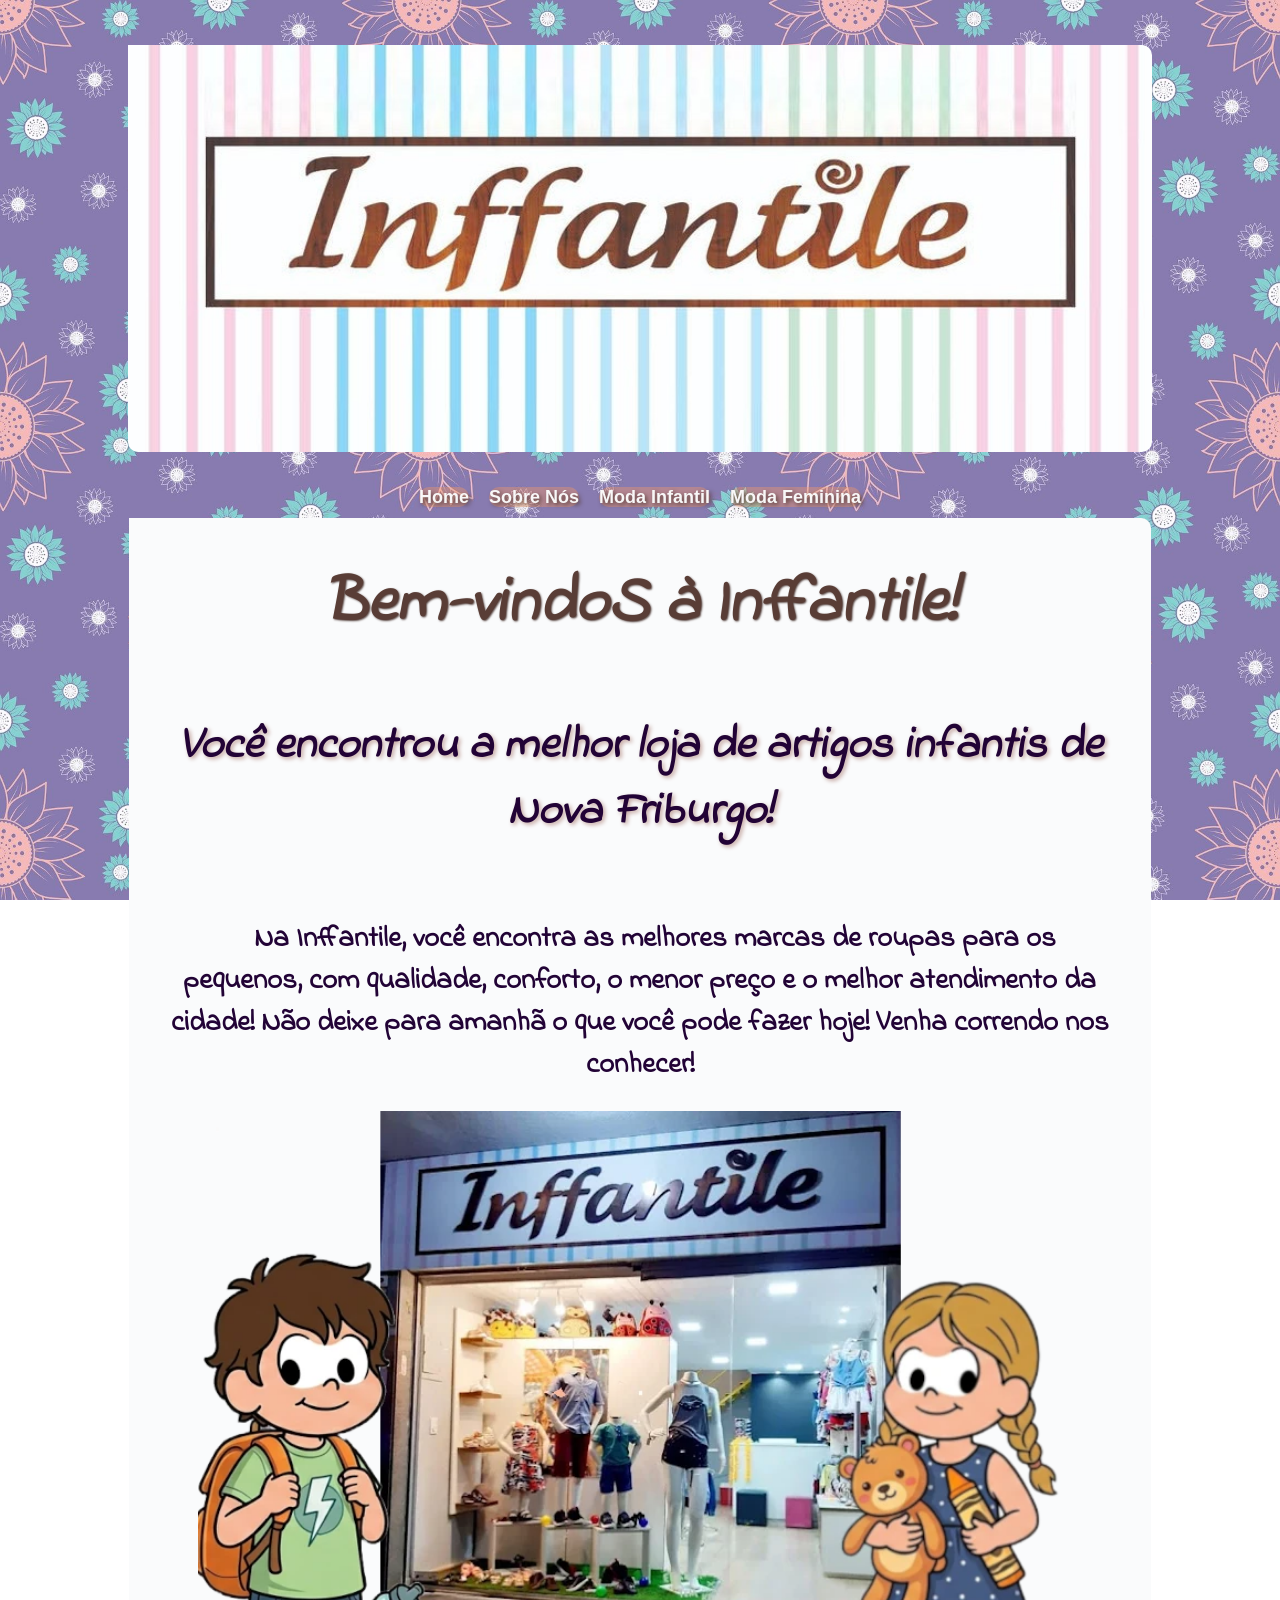
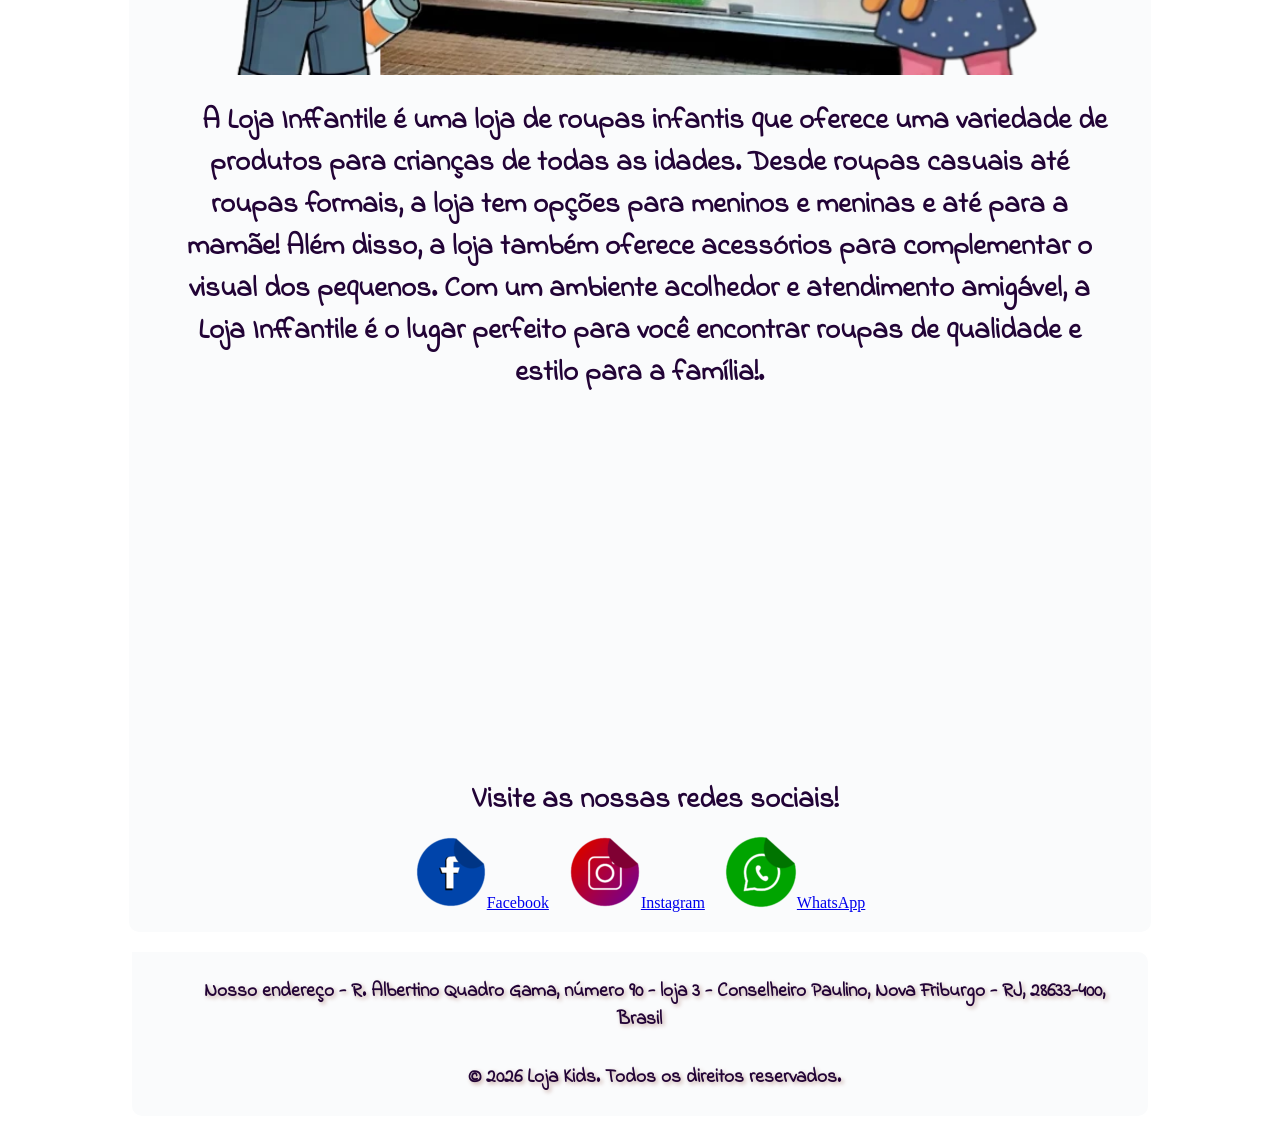
<file: index.html>
<!DOCTYPE html>
<html lang="pt-br">
    <head>
    <meta charset="UTF-8">
    <meta name="viewport" content="width=device-width, initial-scale=1.0">
    <link rel="stylesheet" href="Style/style.css">
    <link rel="shortcut icon" href="./Imagens/favicon.jpg" type="image/x-icon">

    <title>Inffantile Loja Kids</title>
    </head>
    
    <body>
        <header>
            <img src="./Imagens/infantille_bannerwide.jpg" alt="Banner Inffantile" height="82%" width="86%" style="display: block; padding:0px; margin: 0 auto; border-radius: 0px 10px 10px 10px;">
        </header>

        <nav class="navbar">
            <ul>
                <li><a href="index.html">Home</a></li>
                <li><a href="inffantilesobre.html">Sobre Nós</a></li>
                <li><a href="inffantileinfantil.html">Moda Infantil</a></li>
                <li><a href="inffantilefeminina.html">Moda Feminina</a></li>
            </ul>
        </nav>

        <main>
            <h1>
                Bem-vindoS à Inffantile!
            </h1>
        
            <h2>
                Você encontrou a melhor loja de artigos infantis de Nova Friburgo!
            </h2>

            <p>
                Na Inffantile, você encontra as melhores marcas de roupas para os pequenos, com qualidade, conforto, o menor preço e o melhor atendimento da cidade! Não deixe para amanhã o que você pode fazer hoje! Venha correndo nos conhecer!
            </p>

            <div class="container"><img src="./Fotos/infaloja1.webp" width="90%" height="90%" style="display: block; padding:10px; margin: 0 auto; border-radius: 20px;" alt="Foto da loja Inffantile" alt="Centro"></div>

            <p>
                A Loja Inffantile é uma loja de roupas infantis que oferece uma variedade de produtos para crianças de todas as idades. Desde roupas casuais até roupas formais, a loja tem opções para meninos e meninas e até para a mamãe! Além disso, a loja também oferece acessórios para complementar o visual dos pequenos. Com um ambiente acolhedor e atendimento amigável, a Loja Inffantile é o lugar perfeito para você encontrar roupas de qualidade e estilo para a família!.
            </p>

            <div class="video">
                <iframe width="560" height="315" src="https://www.youtube.com/embed/gsMW98FMUJ4" title="GIRO NA FEPRO - INFFANTILE" frameborder="0" allow="accelerometer; autoplay; clipboard-write; encrypted-media; gyroscope; picture-in-picture; web-share" referrerpolicy="strict-origin-when-cross-origin" allowfullscreen=""></iframe>
            </div>

            <p>
                Visite as nossas redes sociais!
            </p>

            <ul class="lista-horizontal">
                <li> <img src="./Imagens/facebook_109862.png" alt=""><a target="_blank" href="https://www.facebook.com/priscila.fabulosakids/?utm_source=ig&amp;utm_medium=social&amp;utm_content=link_in_bio&amp;fbclid=PAZXh0bgNhZW0CMTEAc3J0YwZhcHBfaWQPNTY3MDY3MzQzMzUyNDI3AAGn6FZ3ri74oJneBn3obhAsHiG3uU_cmmT-feMdcYtTDhnrrLf6g2EbUWNn8xQ_aem_6wrNpDz1pK7ffFsp9BUPiw">Facebook</a></li>
                <li><img src="./Imagens/instagam_109863.png" alt=""><a target="_blank" href="https://www.instagram.com/inffantile/"">Instagram</a></li>
                <li><img src="./Imagens/whatsapp_109861.png" alt=""><a target="_blank" href="https://wa.me/5521993163118?text=Olá%20Inffantile!%20Gostaria%20de%20saber%20mais%20sobre%20os%20produtos%20e%20promoções.%20Obrigado!">WhatsApp</a></li>
            </ul>
        
        </main>

    </body>

    <footer>
        <p>
            Nosso endereço - R. Albertino Quadro Gama, número 90 - loja 3 - Conselheiro Paulino, Nova Friburgo - RJ, 28633-400, Brasil 
        </p>
        
        <p> 
            © 2026 Loja Kids. Todos os direitos reservados.
        </p>
    </footer>

</html>
</file>
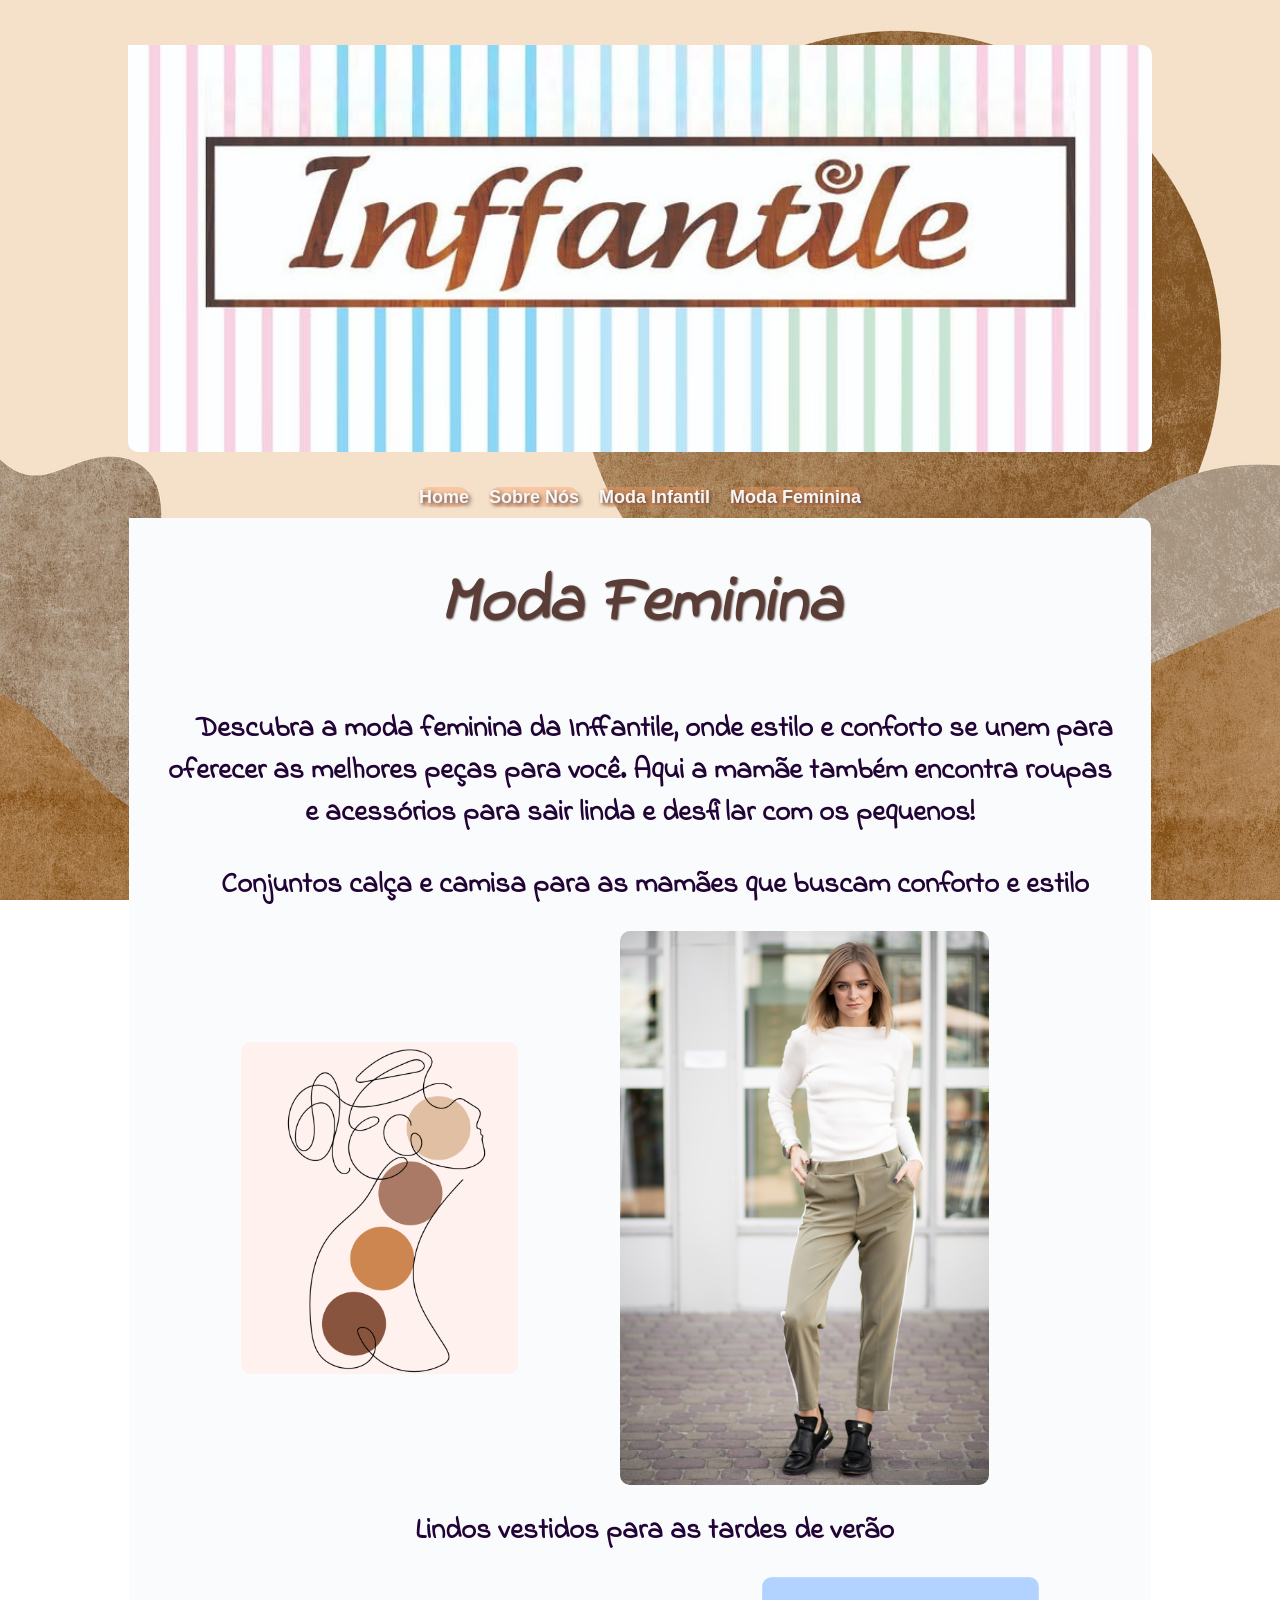
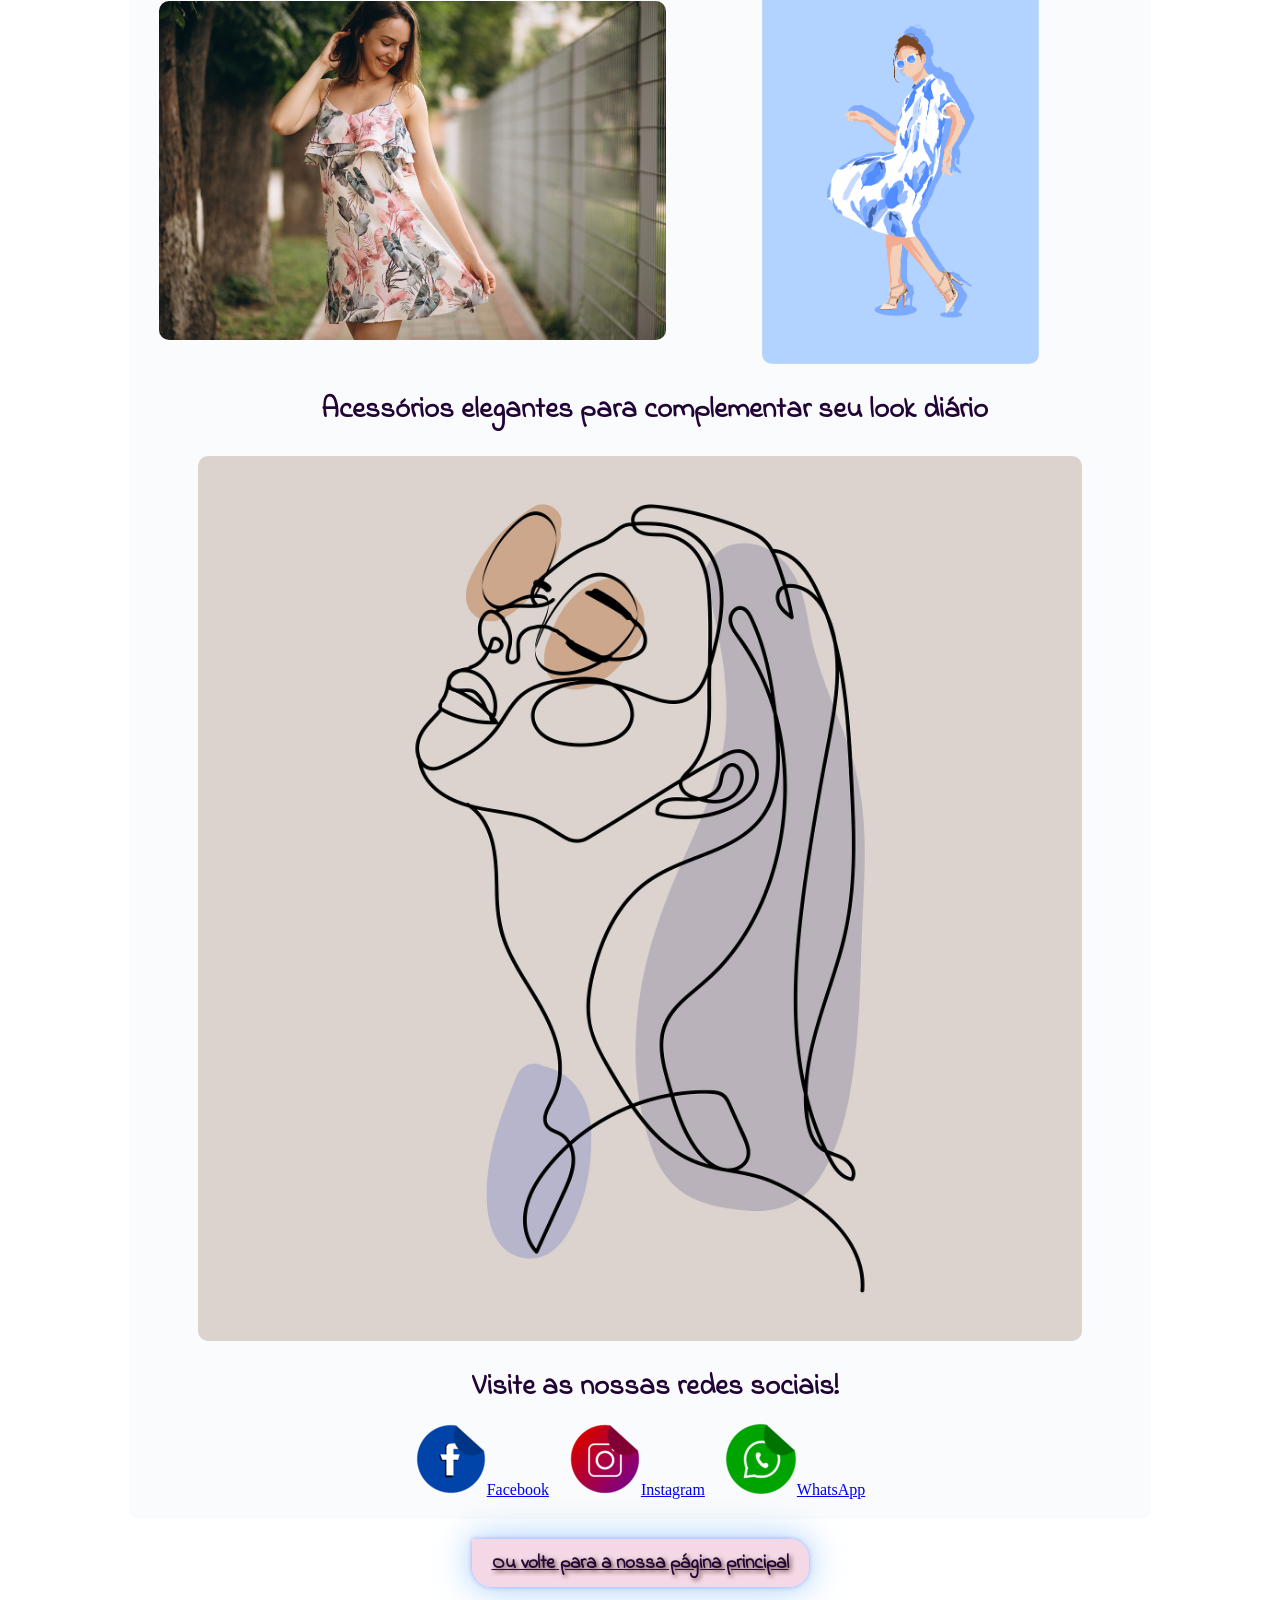
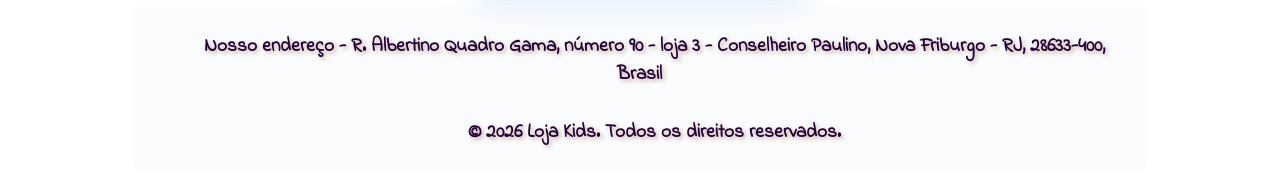
<file: inffantilefeminina.html>
<!DOCTYPE html>
<html lang="pt-br">
    <head>
    <meta charset="UTF-8">
    <meta name="viewport" content="width=device-width, initial-scale=1.0">
    <link rel="stylesheet" href="Style/style.css">
    <link rel="shortcut icon" href="./Imagens/favicon.jpg" type="image/x-icon">
    
    <title>Inffantile Moda Feminina</title>
    
    <style>
        body {background-image: url("./Imagens/biancavandijk-boho-7427541_1920.jpg");
        background-size: cover;
        background-attachment: fixed;
        padding: 10px;
        border-radius: 20px;
        max-width: 1400px;
        margin: 0 auto; /* Centraliza a página horizontalmente */
        min-width: 320px; /* Garante que a página seja legível em telas menores */
    }

        header {
        display: flex;
        justify-content: center;
        align-items: center;
        background-image: none;
        /*background: linear-gradient(to left, #F2CEDF, #c2e7f0, #F2CEDF);
        padding: 0px;
        border-radius: 50px;
        margin: 15px;*/
    }

    </style>

    </head>
    
    <body>
        <header>
            <img src="./Imagens/infantille_bannerwide.jpg" alt="Banner Inffantile" height="82%" width="86%" style="display: block; padding:0px; margin: 0 auto; border-radius: 0px 10px 10px 10px;">
        </header>

        <nav class="navbar">
            <ul>
                <li><a href="index.html">Home</a></li>
                <li><a href="inffantilesobre.html">Sobre Nós</a></li>
                <li><a href="inffantileinfantil.html">Moda Infantil</a></li>
                <li><a href="inffantilefeminina.html">Moda Feminina</a></li>
            </ul>
        </nav>

        <main>
            <h1>
                Moda Feminina
            </h1>
            
            <p>
                Descubra a moda feminina da Inffantile, onde estilo e conforto se unem para oferecer as melhores peças para você. Aqui a mamãe também encontra roupas e acessórios para sair linda e desfilar com os pequenos!
            </p>

            <p>Conjuntos calça e camisa para as mamães que buscam conforto e estilo</p>

            <div class="roupasmeninos">
                <div class="fiximagecontainer" id="fpf1">
                <img src="./Imagens/hardae-silhouette-7131109_1920.png" width="60%" height="auto" style="display: inline-block; padding:10px; margin: 0 auto; border-radius: 20px; position: relative ;" alt="Fig1">
                </div>

                <div class="fiximagecontainer" id="fpf2">
                <img src="./Fotos/girl.jpg" width="80%" height="auto" style="display: inline-block; padding:10px; margin: 0 auto; margin-left: -13%; border-radius: 20px; position: relative ;" alt="Foto feminina 1">
                </div>
            </div>

            <p>
                Lindos vestidos para as tardes de verão
            </p>

            <div class="roupasmeninos">
                <div class="fiximagecontainer" id="fpf1">
                <img src="./Fotos/portrait-happy-woman-smiling.jpg" width="110%" height="auto" style="display: inline-block; padding:10px; margin: 0 auto; border-radius: 20px; position: relative ;" alt="Fig1">
                </div>

                <div class="fiximagecontainer" id="fpf2">
                <img src="./Imagens/myrandomarts-woman-7411414_1920.png" width="60%" height="auto" style="display: inline-block; padding:10px; margin: 0 auto; margin: left 0;; border-radius: 20px; position: relative ;" alt="Foto feminina 1">
                </div>
            </div>

            <p>Acessórios elegantes para complementar seu look diário</p>

            <div class="roupasmeninos">
                <img src="./Imagens/biancavandijk-woman-7835587_1920.jpg" width="90%" height="90%" style="display: block; padding:10px; margin: 0 auto; border-radius: 20px;" alt="Foto da loja Inffantile" alt="Centro">
            </div>


            <p>Visite as nossas redes sociais!</p>
        
            <ul class="lista-horizontal">
                <li> <img src="./Imagens/facebook_109862.png" alt=""><a target="_blank" href="https://www.facebook.com/priscila.fabulosakids/?utm_source=ig&amp;utm_medium=social&amp;utm_content=link_in_bio&amp;fbclid=PAZXh0bgNhZW0CMTEAc3J0YwZhcHBfaWQPNTY3MDY3MzQzMzUyNDI3AAGn6FZ3ri74oJneBn3obhAsHiG3uU_cmmT-feMdcYtTDhnrrLf6g2EbUWNn8xQ_aem_6wrNpDz1pK7ffFsp9BUPiw">Facebook</a></li>
                <li><img src="./Imagens/instagam_109863.png" alt=""><a target="_blank" href="https://www.instagram.com/inffantile/">Instagram</a></li>
                <li><img src="./Imagens/whatsapp_109861.png" alt=""><a target="_blank" href="https://wa.me/5522997038932?text=Olá%20Inffantile!%20Gostaria%20de%20saber%20mais%20sobre%20os%20produtos%20e%20promoções.%20Obrigado!">WhatsApp</a></li>
            </ul>

        </main>
         
        <div class="voltar">
            <a href="index.html">Ou volte para a nossa página principal</a>
        </div>
    
    </body>


    <footer>
        <p>
            Nosso endereço - R. Albertino Quadro Gama, número 90 - loja 3 - Conselheiro Paulino, Nova Friburgo - RJ, 28633-400, Brasil 
        </p>
        
        <p> 
            © 2026 Loja Kids. Todos os direitos reservados.
        </p>
    </footer>

</html>
</file>
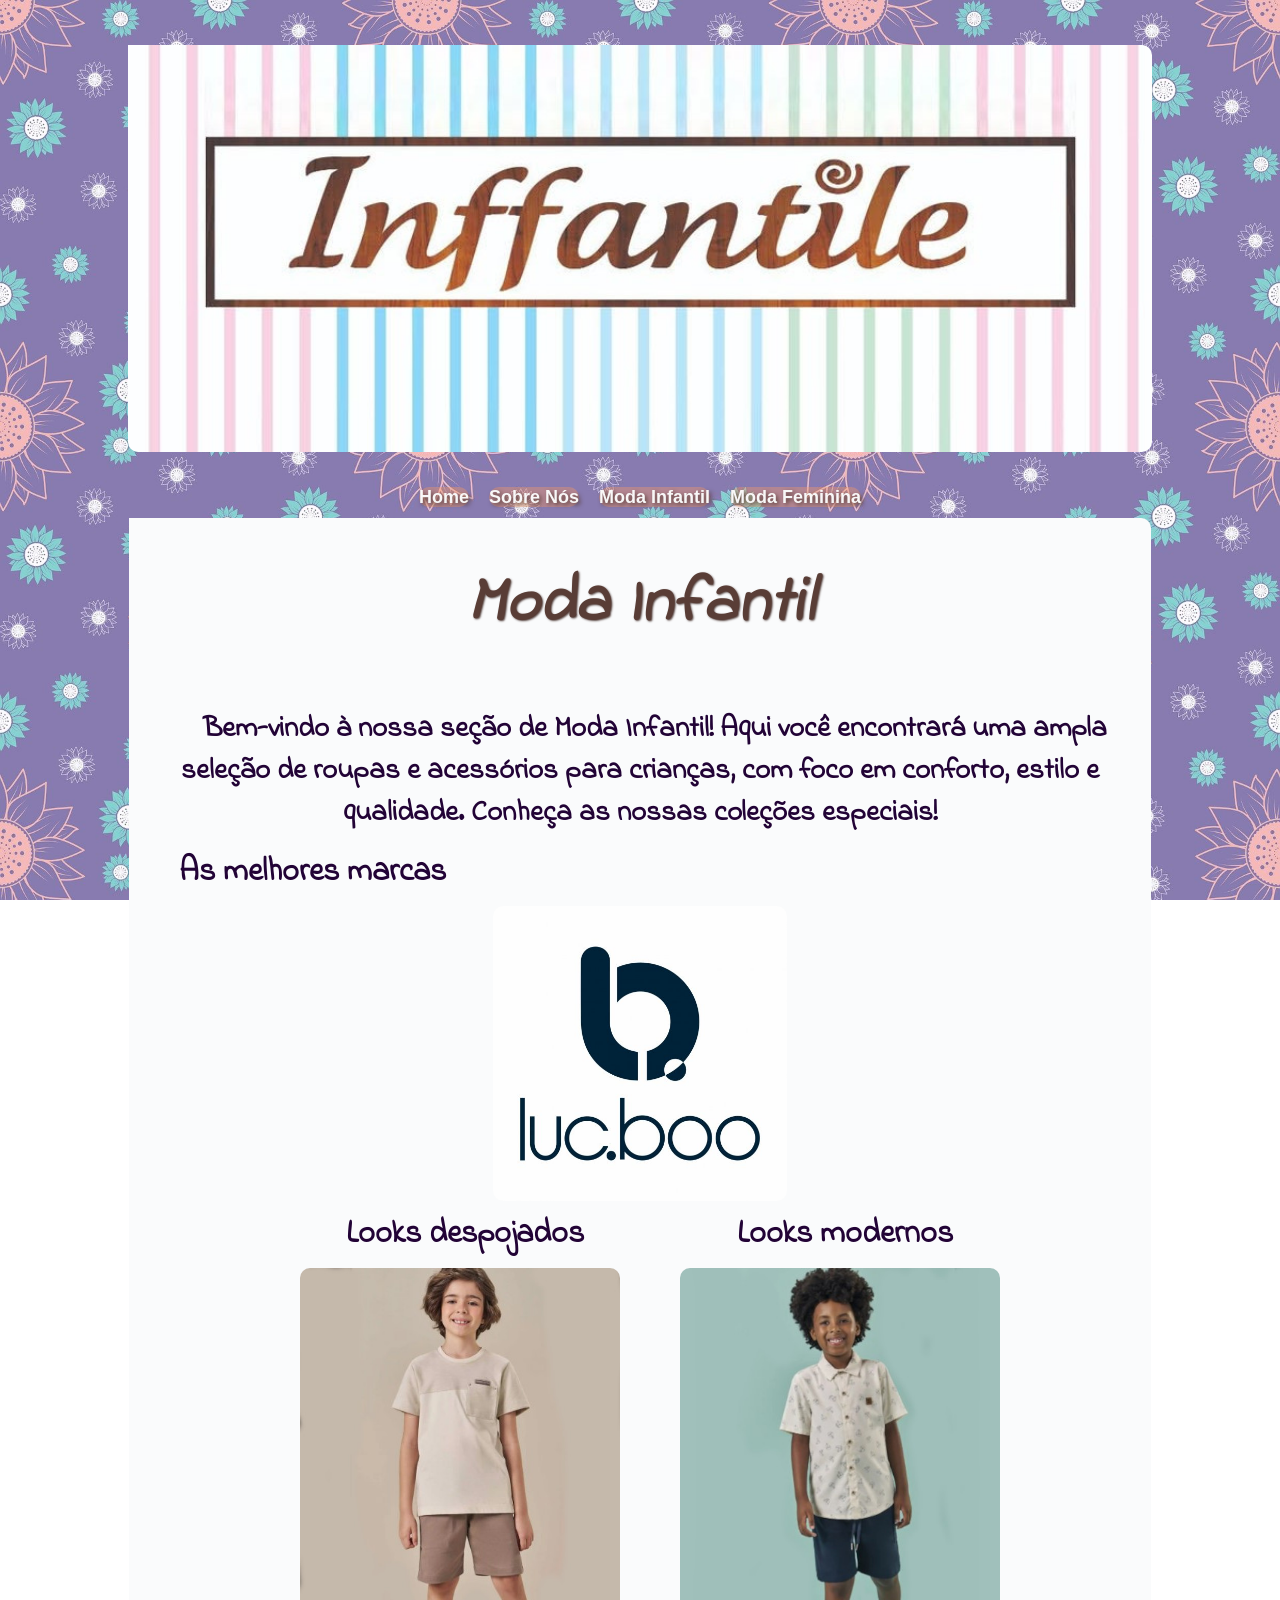
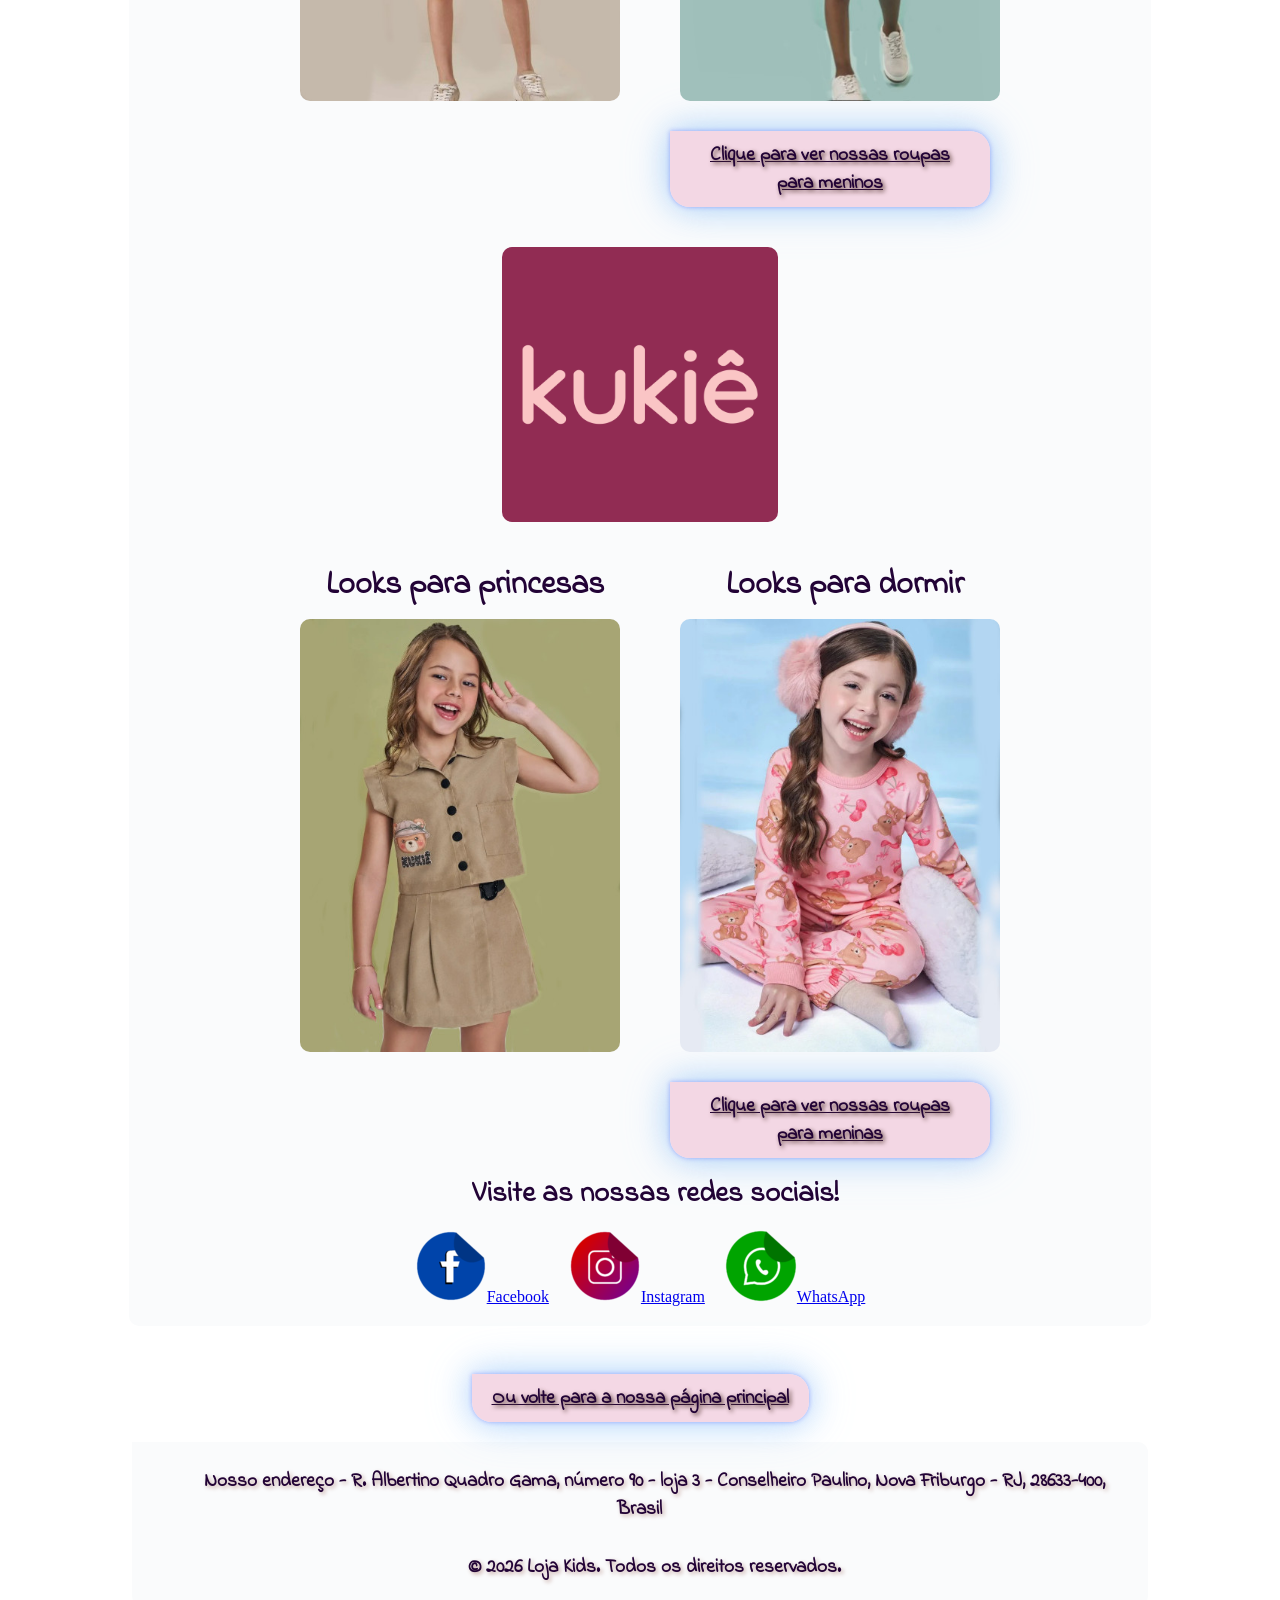
<file: inffantileinfantil.html>
<!DOCTYPE html>
<html lang="pt-br">
    <head>
    <meta charset="UTF-8">
    <meta name="viewport" content="width=device-width, initial-scale=1.0">
    <link rel="stylesheet" href="Style/style.css">
    <link rel="shortcut icon" href="./Imagens/favicon.jpg" type="image/x-icon">
    
    <title>Inffantile Moda Infantil</title>
    </head>

    <body>
        <header>
            <img src="./Imagens/infantille_bannerwide.jpg" alt="Banner Inffantile" height="82%" width="86%" style="display: block; padding:0px; margin: 0 auto; border-radius: 0px 10px 10px 10px;">
        </header>

        <nav class="navbar">
            <ul>
                <li><a href="index.html">Home</a></li>
                <li><a href="inffantilesobre.html">Sobre Nós</a></li>
                <li><a href="inffantileinfantil.html">Moda Infantil</a></li>
                <li><a href="inffantilefeminina.html">Moda Feminina</a></li>
            </ul>
        </nav>

        <main>
            <h1>
                Moda Infantil
            </h1>
            
            <p>
                Bem-vindo à nossa seção de Moda Infantil! Aqui você encontrará uma ampla seleção de roupas e acessórios para crianças, com foco em conforto, estilo e qualidade. Conheça as nossas coleções especiais!
            </p>

            <p class="paragrafosemindentacao">
                    As melhores marcas
            </p>
            
            <div class="fiximagecontainer" id="fpi1">
                <img src="./Imagens/luc_boo_logo.jpg" width="30%" height="auto" style="display: inline-block; padding:10px; margin: 0 auto; border-radius: 20px; position: relative ;" alt="Foto do logo da marca Luc Boo">
            </div>

            <div class="roupasmeninos">

                <div class="hoverimagecontainer" id="hpi1">
                    <p class="paragrafosemindentacao">
                        Looks despojados
                    </p>

                    <div class="img-wrapper">
                        <img src="./Fotos/lucboomenino1.jpg" width="30%" height="auto" style="display: flex; padding:10px; margin: 0 auto; position:  50%; border-radius: 20px;" alt="Foto do produto 1" class="imagedefault">
                        <img src="./Fotos/lucboomeninoroupa1.jpg" width="30%" height="auto" alt="Foto do produto 1" class="imagehover">
                    </div>
                </div>

                <div class="hoverimagecontainer" id="hpi2">
                    <p class="paragrafosemindentacao">
                        Looks modernos
                    </p>

                    <div class="img-wrapper">
                        <img src="./Fotos/lucboomenino2.jpg" width="30%" height="auto" style="display: flex; padding:10px; margin: 0 auto; position:  50%; border-radius: 20px;" alt="Foto do produto 1" class="imagedefault">
                        <img src="./Fotos/lucboomeninoroupa2.jpg" width="30%" height="auto" alt="Foto do produto 1" class="imagehover">
                    </div>
                    <div class="voltar">
                        <a target="_blank" href="https://www.instagram.com/s/aGlnaGxpZ2h0OjE4MDcwOTY4MzEzMTkwNTE0?story_media_id=2319930296827156939_7723949174&igsh=bHphdGp0OGlla2Zx">Clique para ver nossas roupas para meninos</a>
                    </div>

                </div>

            </div>
                <div class="fiximagecontainer" id="fpi1">
                <img src="./Imagens/kukielogo.png" width="28%" height="auto" style="display: inline-block; padding:10px; margin: 0 auto; margin-top: 30px; margin-bottom: 30px; border-radius: 20px; position: relative ;" alt="Foto do logo da marca Luc Boo">
            </div>

                <div class="roupasmeninos">

                <div class="hoverimagecontainer" id="hpi3">
                    <p class="paragrafosemindentacao">
                        Looks para princesas
                    </p>

                    <div class="img-wrapper">
                        <img src="./Fotos/kukimenina1.jpg" width="30%" height="auto" style="display: flex; padding:10px; margin: 0 auto; position:  50%; border-radius: 20px;" alt="Foto do produto 1" class="imagedefault">
                        <img src="./Fotos/kukmeninaroupa1.jpg" width="30%" height="auto" alt="Foto do produto 1" class="imagehover">
                    </div>
                </div>

                <div class="hoverimagecontainer" id="hpi4">
                    <p class="paragrafosemindentacao">
                        Looks para dormir
                    </p>

                    <div class="img-wrapper">
                        <img src="./Fotos/kukmenina2.jpg" width="30%" height="auto" style="display: flex; padding:10px; margin: 0 auto; position:  50%; border-radius: 20px;" alt="Foto do produto 1" class="imagedefault">
                        <img src="./Fotos/kukmeninaroupa2.jpg" width="30%" height="auto" alt="Foto do produto 1" class="imagehover">
                    </div>

                    <div class="voltar">
                        <a target="_blank" href="https://www.instagram.com/s/aGlnaGxpZ2h0OjE3ODQzMDg1NTM1NzAzMzk5?story_media_id=2141391864795590469_7723949174&igsh=bW5rM2ptemJ6NGpv">Clique para ver nossas roupas para meninas</a>
                    </div>
                </div>

            </div>

            <p>Visite as nossas redes sociais!</p>
        
            <ul class="lista-horizontal">
                <li> <img src="./Imagens/facebook_109862.png" alt=""><a target="_blank" href="https://www.facebook.com/priscila.fabulosakids/?utm_source=ig&amp;utm_medium=social&amp;utm_content=link_in_bio&amp;fbclid=PAZXh0bgNhZW0CMTEAc3J0YwZhcHBfaWQPNTY3MDY3MzQzMzUyNDI3AAGn6FZ3ri74oJneBn3obhAsHiG3uU_cmmT-feMdcYtTDhnrrLf6g2EbUWNn8xQ_aem_6wrNpDz1pK7ffFsp9BUPiw">Facebook</a></li>
                <li><img src="./Imagens/instagam_109863.png" alt=""><a target="_blank" href="https://www.instagram.com/inffantile/">Instagram</a></li>
                <li><img src="./Imagens/whatsapp_109861.png" alt=""><a target="_blank" href="https://wa.me/5522997038932?text=Olá%20Inffantile!%20Gostaria%20de%20saber%20mais%20sobre%20os%20produtos%20e%20promoções.%20Obrigado!">WhatsApp</a></li>
            </ul> 

        </main>

        <br>
        
        <div class="voltar">
            <a href="index.html">Ou volte para a nossa página principal</a>
        </div>

    </body>

    <footer>
        <p>Nosso endereço - R. Albertino Quadro Gama, número 90 - loja 3 - Conselheiro Paulino, Nova Friburgo - RJ, 28633-400, Brasil </p>
        
        <p> © 2026 Loja Kids. Todos os direitos reservados.</p>
    </footer>

</html>
</file>
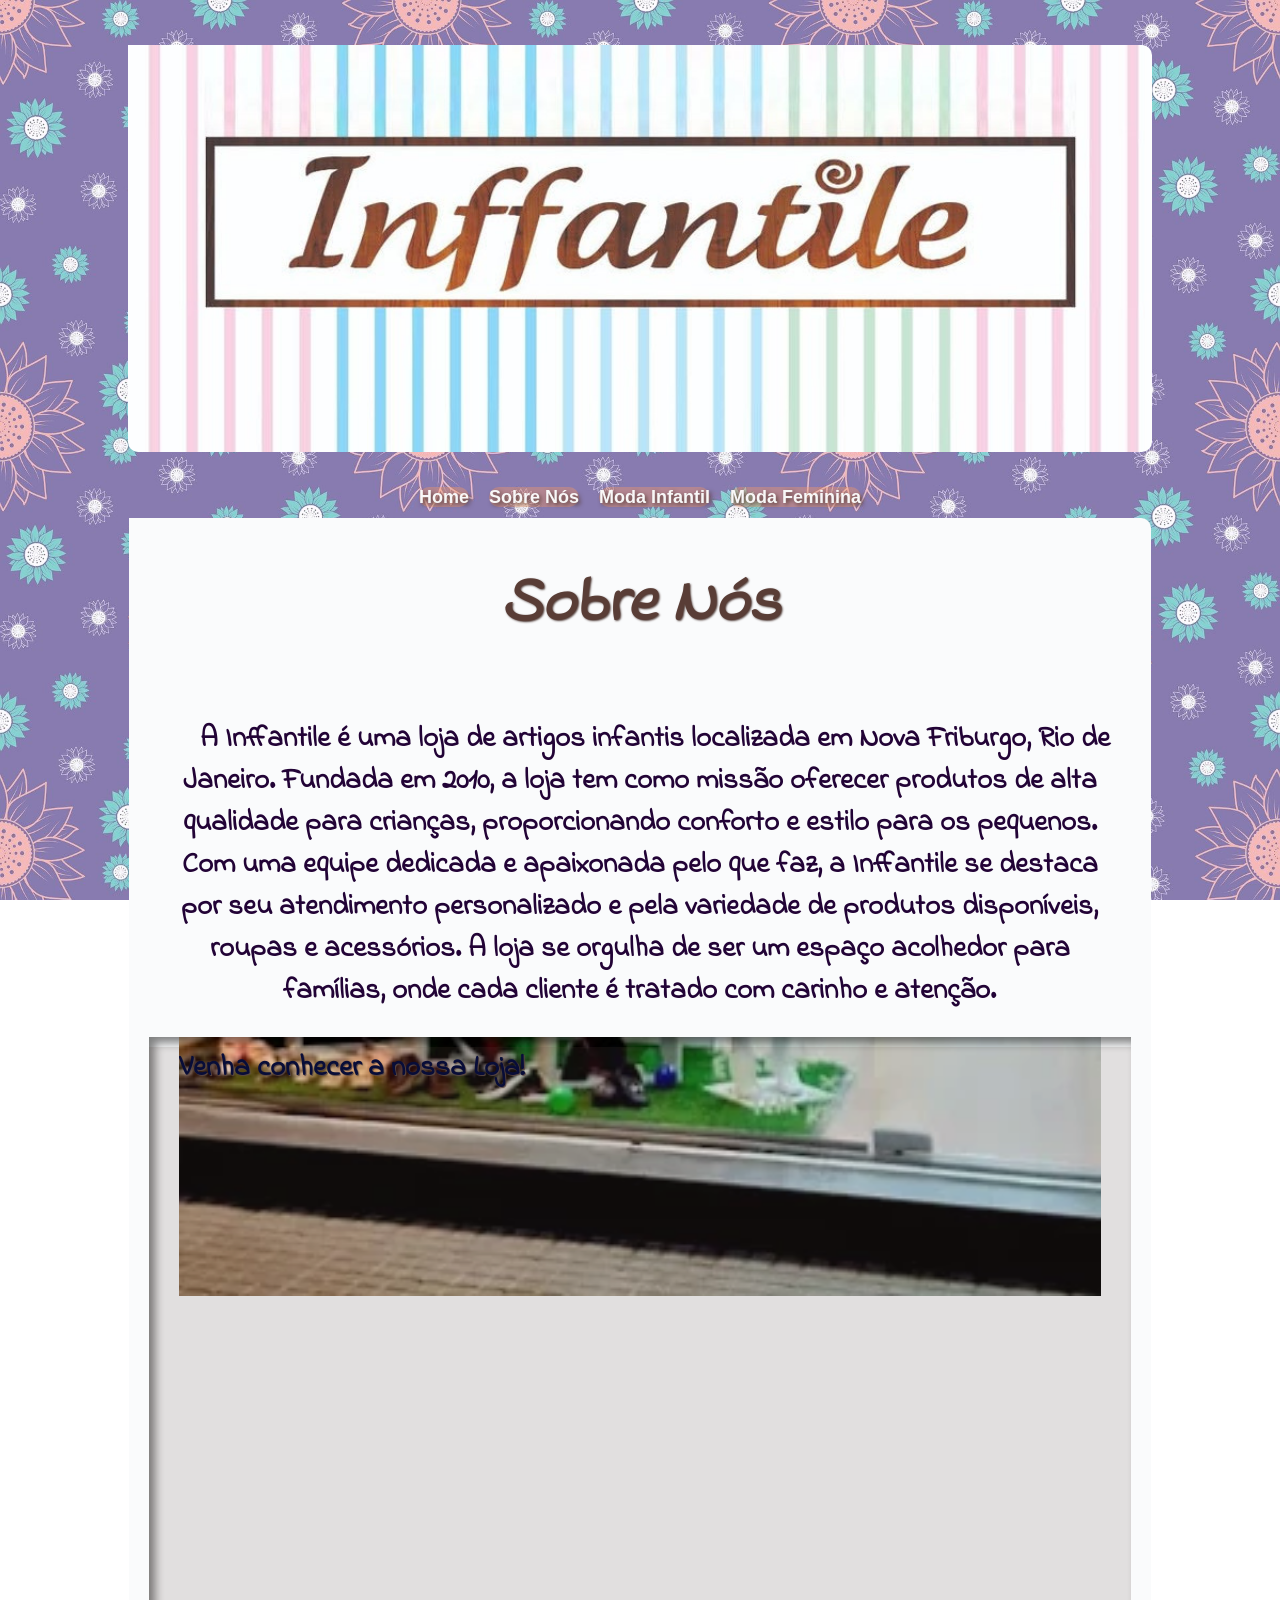
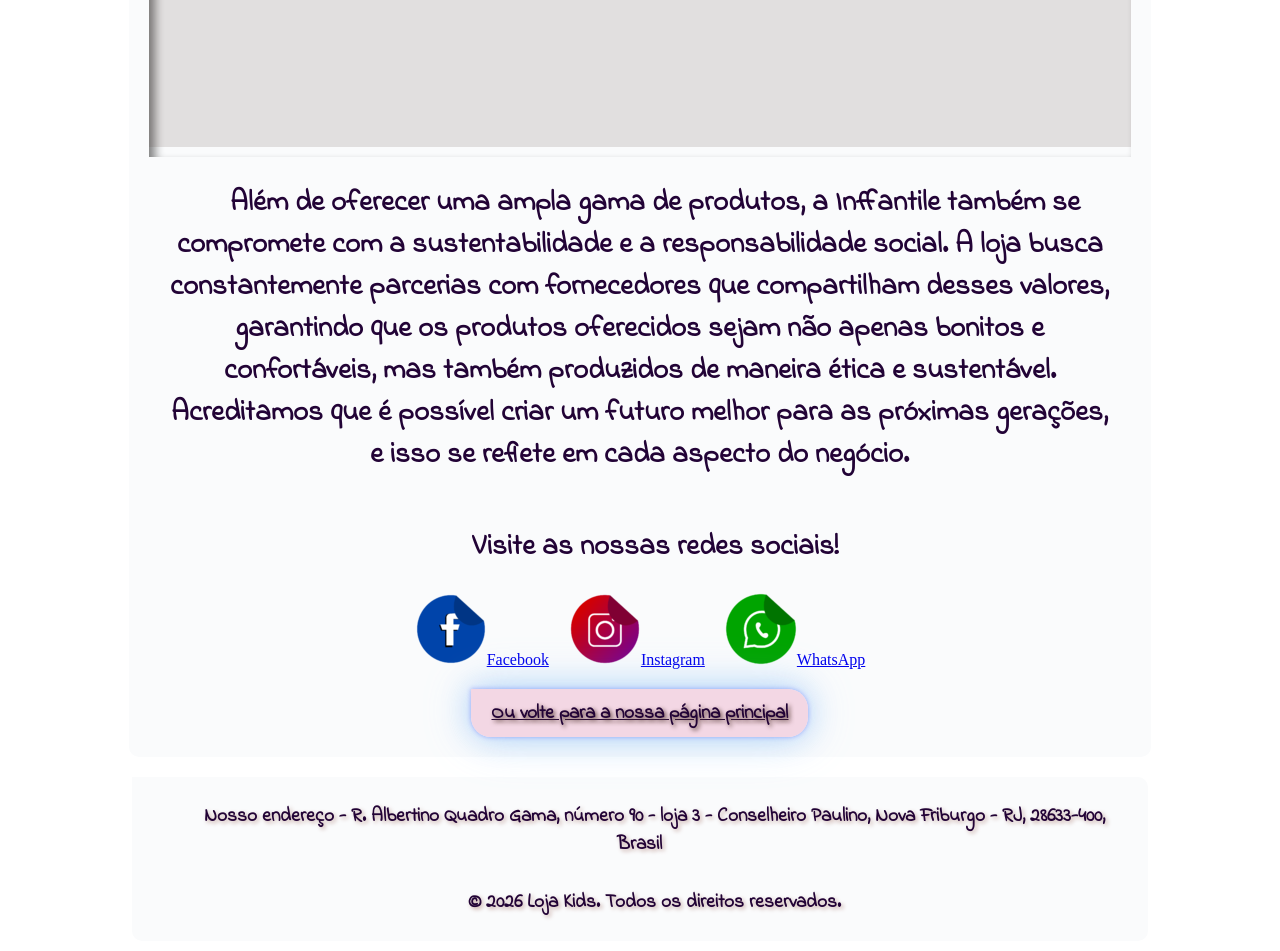
<file: inffantilesobre.html>
<!DOCTYPE html>
<html lang="pt-br">
    <head>
    <meta charset="UTF-8">
    <meta name="viewport" content="width=device-width, initial-scale=1.0">
    <link rel="stylesheet" href="Style/style.css">
    <link rel="shortcut icon" href="./Imagens/favicon.jpg" type="image/x-icon">
    
    <title>Sobre a Inffantile</title>
    </head>
    
    <body>
        <header>
            <img src="./Imagens/infantille_bannerwide.jpg" alt="Banner Inffantile" height="82%" width="86%" style="display: block; padding:0px; margin: 0 auto; border-radius: 0px 10px 10px 10px;">
        </header>

        <nav class="navbar">
            <ul>
                <li><a href="index.html">Home</a></li>
                <li><a href="inffantilesobre.html">Sobre Nós</a></li>
                <li><a href="inffantileinfantil.html">Moda Infantil</a></li>
                <li><a href="inffantilefeminina.html">Moda Feminina</a></li>
            </ul>
        </nav>

        <main>
            <h1>
            Sobre Nós
            </h1>
            
            <section class="normal" id="1">
                <p>
                    A Inffantile é uma loja de artigos infantis localizada em Nova Friburgo, Rio de Janeiro. Fundada em 2010, a loja tem como missão oferecer produtos de alta qualidade para crianças, proporcionando conforto e estilo para os pequenos. Com uma equipe dedicada e apaixonada pelo que faz, a Inffantile se destaca por seu atendimento personalizado e pela variedade de produtos disponíveis, roupas e acessórios. A loja se orgulha de ser um espaço acolhedor para famílias, onde cada cliente é tratado com carinho e atenção.
                </p>
            </section>
            
            <section class="img">
                <p>Venha conhecer a nossa Loja!</p>
            </section>

            <section class="normal">
                <p>
                    Além de oferecer uma ampla gama de produtos, a Inffantile também se compromete com a sustentabilidade e a responsabilidade social. A loja busca constantemente parcerias com fornecedores que compartilham desses valores, garantindo que os produtos oferecidos sejam não apenas bonitos e confortáveis, mas também produzidos de maneira ética e sustentável. Acreditamos que é possível criar um futuro melhor para as próximas gerações, e isso se reflete em cada aspecto do negócio.
                </p>
            </section>

            <section class="normal" id="2">
                <p>
                    Visite as nossas redes sociais!
                </p>
            </section>
        
            <ul class="lista-horizontal">
                <li> <img src="./Imagens/facebook_109862.png" alt=""><a target="_blank" href="https://www.facebook.com/priscila.fabulosakids/?utm_source=ig&amp;utm_medium=social&amp;utm_content=link_in_bio&amp;fbclid=PAZXh0bgNhZW0CMTEAc3J0YwZhcHBfaWQPNTY3MDY3MzQzMzUyNDI3AAGn6FZ3ri74oJneBn3obhAsHiG3uU_cmmT-feMdcYtTDhnrrLf6g2EbUWNn8xQ_aem_6wrNpDz1pK7ffFsp9BUPiw">Facebook</a></li>
                <li><img src="./Imagens/instagam_109863.png" alt=""><a target="_blank" href="https://www.instagram.com/inffantile/">Instagram</a></li>
                <li><img src="./Imagens/whatsapp_109861.png" alt=""><a target="_blank" href="https://wa.me/5522997038932?text=Olá%20Inffantile!%20Gostaria%20de%20saber%20mais%20sobre%20os%20produtos%20e%20promoções.%20Obrigado!">WhatsApp</a></li>
            </ul>

            <div class="voltar">
                <a href="index.html">Ou volte para a nossa página principal
                </a>
            </div>

        </main>

    <footer>
        <p>
            Nosso endereço - R. Albertino Quadro Gama, número 90 - loja 3 - Conselheiro Paulino, Nova Friburgo - RJ, 28633-400, Brasil 
        </p>
        
        <p> 
            © 2026 Loja Kids. Todos os direitos reservados.
        </p>
    </footer>
</file>
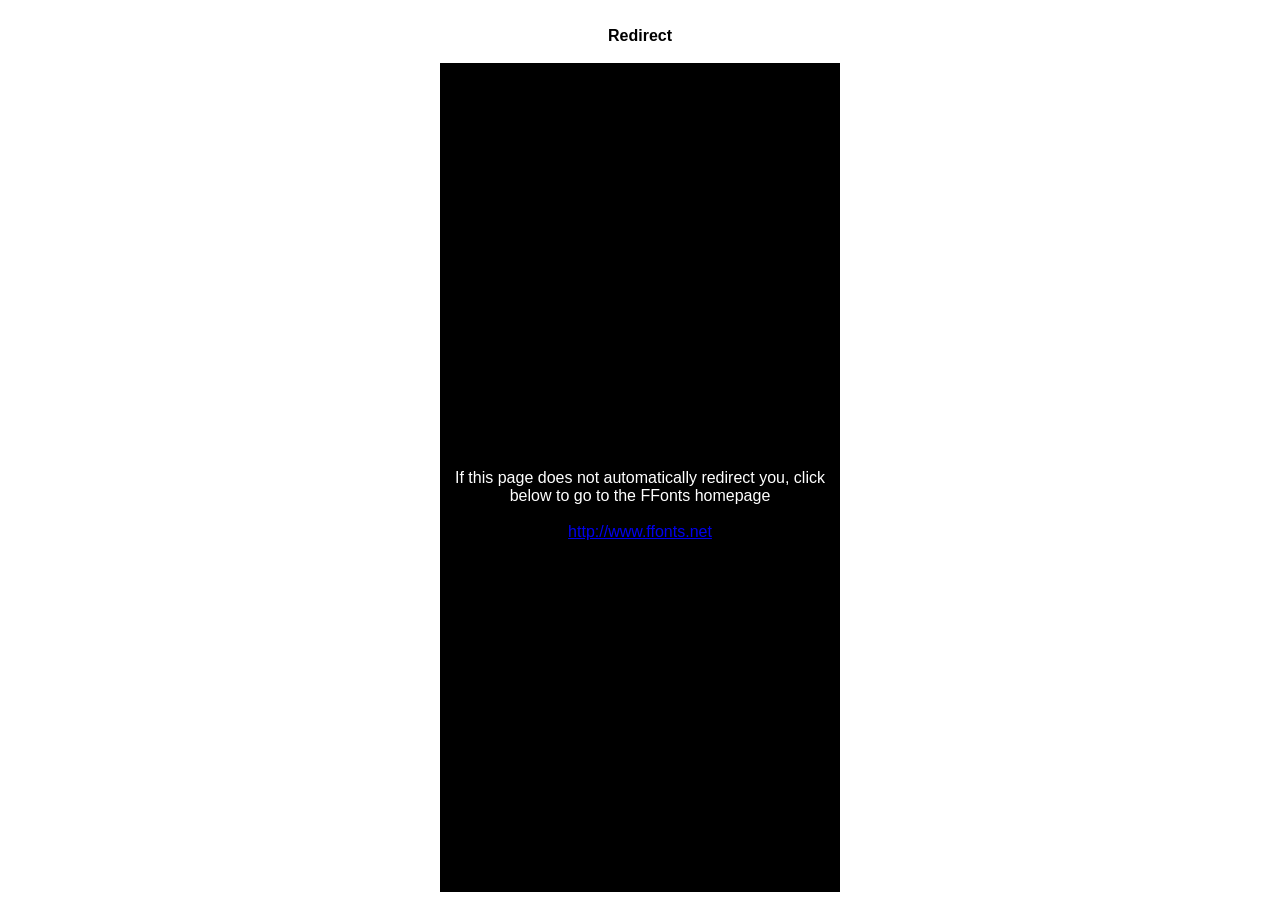
<file: Fonts/FlankerGriffo-BoldItalic/ffonts.net.htm>
<HTML>
<HEAD>
<TITLE>FFonts - Redirect</TITLE>
<meta http-equiv="refresh" content="1;url=https://www.ffonts.net">
<script language="javascript">
<!-- 
//location.replace("https://www.ffonts.net");
-->
</script>
</HEAD>

<BODY >
<CENTER>
<TABLE WIDTH="400" HEIGHT="100%" BORDER="0" CELLPADDING="0" CELLSPACING="0">
<TR><TD WIDTH="100%" HEIGHT="20" ALIGN="CENTER" VALIGN="LEFT" BGCOLOR="#FFFFFF"><FONT FACE="Arial, Sans Serif, Verdana" SIZE=3 COLOR="#000000"><B>Redirect</B></FONT></TD></TR>
<TR><TD WIDTH="100%" HEIGHT="300" ALIGN="CENTER" VALIGN="LEFT" BGCOLOR="#000000"><BR><BR><BR>
<FONT FACE="Arial, Sans Serif, Verdana" SIZE=3 COLOR="#FFFFFF">If this page does not automatically redirect you, click below to go to the FFonts homepage</FONT>
<BR><BR>
<FONT FACE="Arial, Sans Serif, Verdana" SIZE=3 COLOR="#FFFFFF"><A HREF="https://www.ffonts.net" TARGET="_top">http://www.ffonts.net</A>
</TD></TR>
</TD></TR>
</TABLE>
</CENTER>
</BODY>
</HTML>
</file>
<file: Style/style.css>
@charset "UTF-8";

@import url('https://fonts.googleapis.com/css2?family=Caveat+Brush&family=Indie+Flower&display=swap');

@font-face {
    font-family: 'flanker'; /* Nome que você vai usar */
    src: url(/Fonts/FlankerGriffo-BoldItalic/Griffo/Flanker\ Griffo\ Italic\ Bold.otf) format('opentype'); /* Caminho da fonte */
    font-weight: bolder;
    font-style: italic;
}

@font-face {
    font-family: 'gluten'; /* Nome que você vai usar */
    src: url(/Fonts/Gluten/Gluten-VariableFont_slnt\,wght.ttf) format('opentype'); /* Caminho da fonte */
    font-weight: bold;
    font-style: normal;
}

:root {
    --primary-color: #F2CEDF;
    --secondary-color: #8DE0F2;
    --accent-color: #e99582;
    --text-color: #220336;
    --header-color: #593d36;
    --subheader-color: #361703;
}

body {
    background-image: url(../Imagens/fitmedesignpath-flowers-9360325_1920.png);
    background-size: cover;
    background-attachment: fixed;
    padding: 10px;
    border-radius: 0 20px 20px 20px;
    max-width: 1400px;
    margin: 0 auto; /* Centraliza a página horizontalmente */
    min-width: 320px; /* Garante que a página seja legível em telas menores */
}

main {
    background-color: #fafbfc;
    padding: 20px;
    border-radius: 0px 10px 10px 10px;
    max-width: 78%;
    margin: 10px auto; /* Centraliza o conteúdo principal horizontalmente */
    min-width: 320px; /* Garante que o conteúdo seja legível em telas menores */
    height: auto;
}



header {
    display: flex;
    justify-content: center;
    align-items: center;
    padding: 20px;
    border-radius: 0px 20px 20px 20px;
    margin: 15px;
}

.navbar ul {
    max-width: 100%;
    display: flex;
    list-style: none; /* Remove bolinhas */
    padding: 0px;
    gap: 20px; /* Espaço entre os itens */
    margin: 0px;
    justify-content: center; /* Centraliza o menu (pode usar flex-start ou space-between) */
}

.navbar a {
    max-width: 100%;
    font-family: Arial, sans-serif;
    font-size: large;
    font-weight: bold;
    text-decoration: none;
    color: rgb(248, 247, 247);
    text-shadow: #593d36 2px 2px 4px;
    background-color: rgba(253, 153, 95, 0.363);
    border-radius: 15px;
}

.navbar a:hover {
    color: rgb(255, 255, 255);
    text-shadow: 2px 2px 4px rgba(0, 0, 0, 0.5);
    background-color: rgb(102, 24, 24);
    border-radius: 15px;
    padding: 5px;
}

h1 {
    font-family: 'indie flower', cursive;
    text-align: center;
    color: #593d36;
    font-size: 4em;
        @media (max-width:768px) {
        font-size: 3.2em;
        }
        @media (max-width:375px) {
        font-size: 2.5em;
        }
    font-weight: bolder;
    font-style: italic;
    text-decoration: none;
    text-shadow: #5a4844 1px 1px 2px;
    margin-top: 20px;
}

h2 {
    font-family: 'indie flower', cursive;
    text-align: center;
    padding: 20px;
    color: #220336;
    font-size: 2.8em;
        @media (max-width:768px) {
        font-size: 2.2em;
        }
        @media (max-width:375px) {
        font-size: 1.8em;
        }
    font-weight: bold;
    font-style: italic;
    text-decoration: none;
    text-shadow: #c5a7a1 2px 2px 4px;
}

p {
  font-family: "Indie Flower", cursive;
  font-weight: 600;
  font-style: normal;
  text-align: center;
  color: #220336;
  font-size: 1.8em;
    @media (max-width:768px) {
        font-size: 1.4em;
        }
    @media (max-width:375px) {
        font-size: 1em;
        }
  margin: 0px 0;
  text-indent: 30px;
  padding: 15px;
}

.paragrafosemindentacao {
    font-family: "Indie Flower", cursive;
    font-weight: 600;
    font-style: normal;
    text-align: left;
    color: #220336;
    font-size: 2em;
    margin: 0px 0;
    padding: 0px;
}

 .container {
    display: flex; /* Cria o layout de caixa flexível [4] */
    justify-content: space-between; /* Distribui as imagens lateralmente [4] */
    align-items: center; /* Centraliza verticalmente [4] */
    max-width: 100%;
    height: auto;
    flex: 1;
    text-align: center;
}

div.video {
    display: flex;
    justify-content: center;
    gap: 20px; /* Espaço entre os vídeos */
    flex-wrap: wrap; /* Permite que os vídeos se ajustem em telas menores */
    margin: 20px;
}

.lista-horizontal {
    display: flex;
    list-style: none; /* Remove as bolinhas */
    padding:0;
    margin: 0;
    gap: 20px; /* Cria um espaço entre os itens */
    justify-content: center; /* Centraliza a lista horizontalmente */
}

.lista-horizontal a:hover {
    color: rgb(255, 255, 255);
    text-shadow: 2px 2px 4px rgba(0, 0, 0, 0.5);
    background-color: rgb(102, 24, 24);
    transition: background-color 0.3s ease, color 0.3s ease;
    border-radius: 3px;
    padding: 5px;
}

div.voltar {
    /*font-family: 'Indie Flower', cursive;
    font-size: 1.2em;
    text-shadow: #593d36 2px 2px 4px;*/
    display: flex;
    justify-content: center;
    margin-top: 20px;
}

  div.voltar a {
    text-decoration:underline;
    color: #220336;
    font-family: 'Indie Flower', cursive;
    font-size: 1.2em;
    font-weight: bold;
    text-shadow: #593d36 2px 2px 4px;
    padding: 10px 20px;
    border-radius: 0px 20px 20px 20px;
    background-color: #f2cedfc9;
    box-shadow: #88c7fa54 0px 0px 50px, #1776f349 0px 0px 30px, #0400ff50 0px 0px 5px;
    transition: background-color 0.3s ease, color 0.3s ease;
}

.fiximagecontainer {
    display: flex; /* Cria o layout de caixa flexível [4] */
    justify-content: space-between; /* Distribui as imagens lateralmente [4] */
    align-items: center; /* Centraliza verticalmente [4] */
    max-width: 100%;
    height: auto;
    flex: 1;
    text-align: center;
}

.fiximagecontainer:hover {
    transform: scale(1.05); /* Aumenta a imagem ao passar o mouse */
}

.hoverimagecontainer {
    max-width: 30%;
    min-width: 320px;
    display: flex;
    flex-direction: column;
    align-items: center;
    text-align: center;
}

.img-wrapper {
    position: relative; /* Agora as fotos se alinham aqui */
    width: 100%;
}

.img-wrapper img {
    width: 100%;
    height: auto;
    display: block; /* Remove espaços vazios abaixo da imagem */
    transition: opacity 0.4s ease;
}

/* A imagem de hover agora fica exatamente em cima da default, abaixo do texto */
.imagehover {
    position: absolute;
    top: 0;
    left: 0;
    opacity: 0;
}

/* Efeito de hover */
.hoverimagecontainer:hover .imagehover {
    opacity: 1;
}

.hoverimagecontainer:hover .imagedefault {
    opacity: 0;
}

.hoverimagecontainer:hover .imagehover {
    opacity: 1;
}

.roupasmeninos {
    display: flex;          /* Ativa o modo lado a lado */
    justify-content: center; /* Centraliza os itens na tela */
    gap: 60px;              /* Cria um espaço entre as fotos */
    flex-wrap: wrap;        /* Se a tela for pequena (celular), elas quebram a linha */
}

section {
    padding-top: 10px;
    padding-bottom: 10px;
}

section.img {
    background-image:url(../Fotos/infaloja2.webp);
    /*background-size: 72vmax;*/
    @media (max-width:400px) {
        background: size 50vmax;
        }
    @media (max-width:1800px) {
        background-size: 72vmax;
        }

    background-position: center top;
    background-attachment: fixed;
    background-repeat: no-repeat;
    box-shadow: inset 6px 6px 10px 0 rgba(0, 0, 0, 0.493);

}

section.img > p {
    color: #131212;
    min-height: 90vh;

}

section.img > p {
    background-color: #5a484428;
    color: #080d38;
    text-shadow: #5a4844 1px 1px 1px;
    text-align: left;
    margin-left: 0px;
    @media (min-width:768px) {
        min-height: 700px;
        }
    @media (max-width:375px) {
        min-height: 400px;
        }
    padding: 0;

}
footer {
    min-width: 320px; /* Garante que o rodapé seja legível em telas menores */
    background-color: #fafbfc;
    width: 79%;
    margin: auto;
    text-align: justify;
    padding: 10px;
    color: #220336;
    font-family: 'Indie Flower', cursive;
    font-size: 0.8em;
    margin-top: 20px;
    border-radius: 0px 10px 10px 10px;
}

    footer> p {
        text-align: center;
        font-size: 1.5em;
        font-weight: bold;
        text-shadow: #c5a7a1 2px 2px 4px;
    }
</file>
